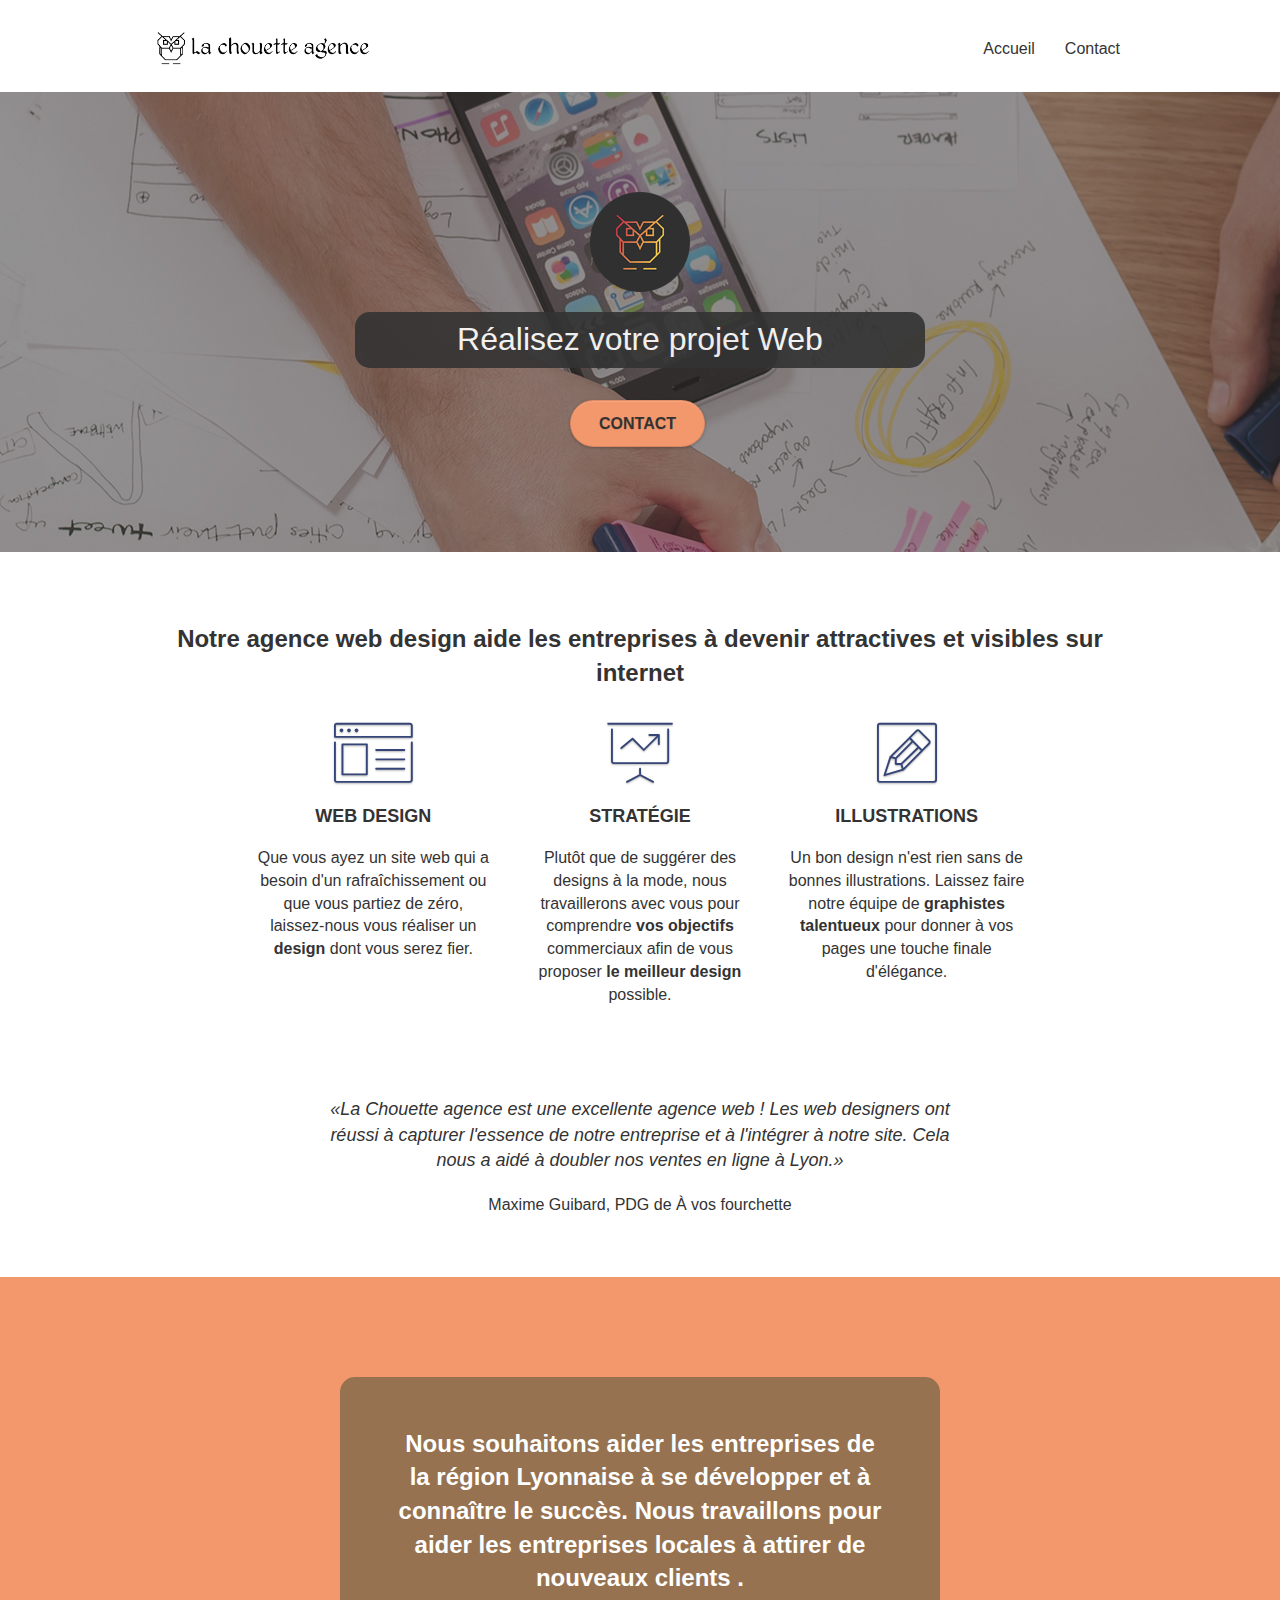
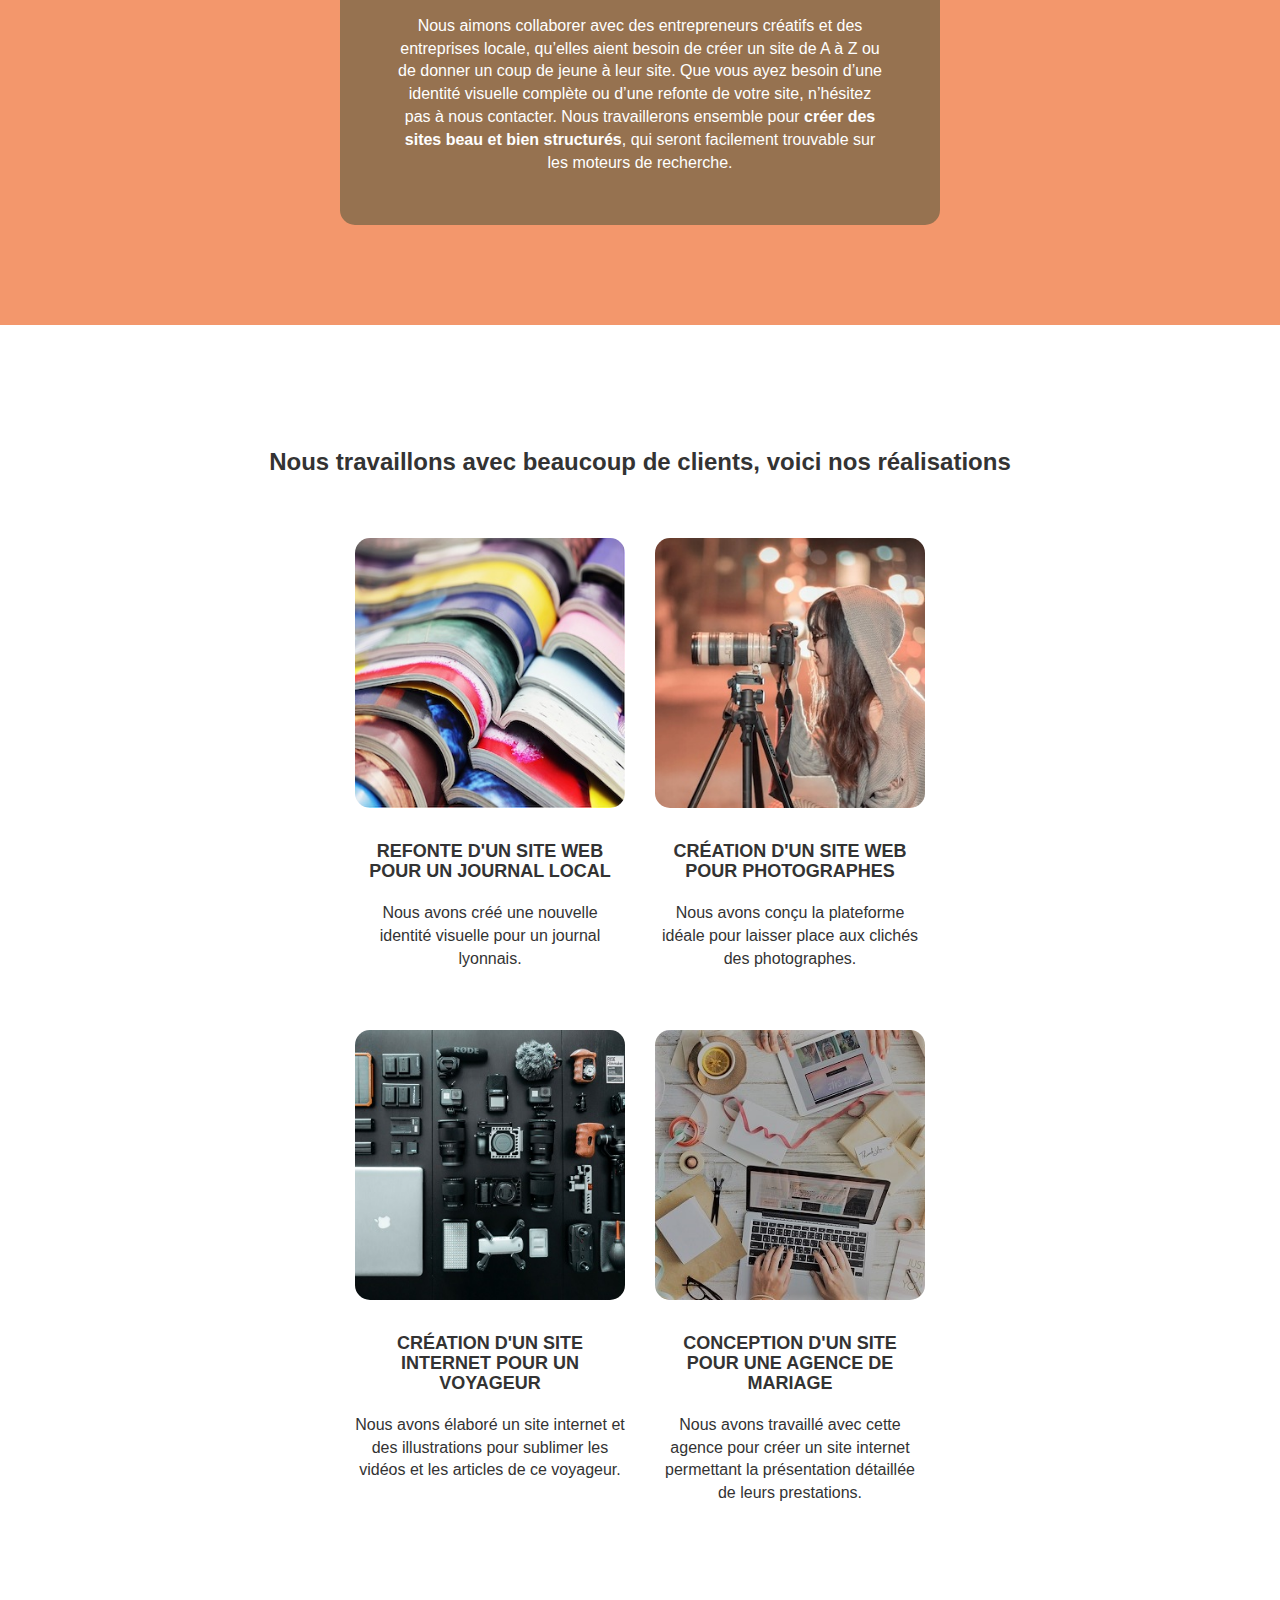
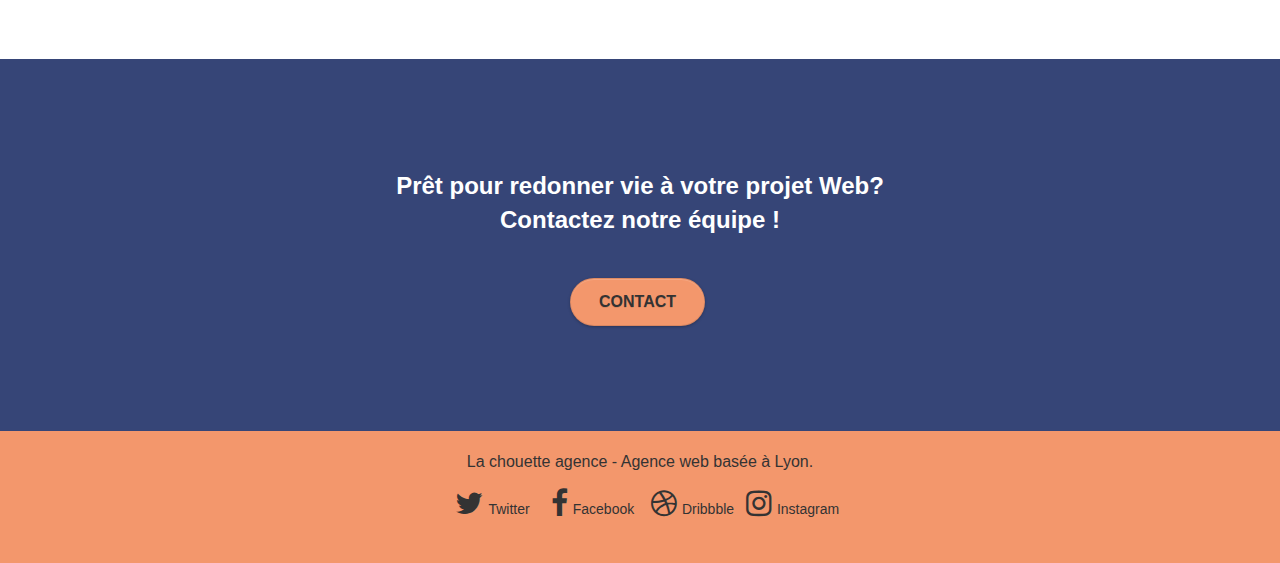
<file: index.html>
<!DOCTYPE html>
<html lang="fr">
  <head>
    <meta charset="utf-8" />
    <meta
      name="keywords"
      content="agence web, web Design, création de site web, devenir attratif et visible sur internet, projets Web, stratégie digitale, site web personnalisé, agence web design Lyon"
    />
    <!-- ajout keywords-->
    <meta
      name="description"
      content="La Chouette agence est une agence de web design basée à Lyon qui aide les entreprises à devenir attractives et visibles sur internet ! Nous vous accompagnons dans tout vos projets Web ! Mettez en place une stratégie digitale efficace et créer un site Web personnalisé"
    />
    <meta name="robots" content="index,follow" />
    <meta
      name="viewport"
      content="width=device-width, initial-scale=1.0, viewport-fit=cover"
    />
    <link rel="shortcut icon" type="image/png" href="favicon.jpg" />

    <link rel="stylesheet" type="text/css" href="./css/bootstrap.css" />
    <link rel="stylesheet" type="text/css" href="style.css" />
    <link rel="stylesheet" type="text/css" href="./css/font-awesome.css" />
    <link rel="stylesheet" type="text/css" href="./css/et-line.css" />

    <script async src="./js/jquery-2.1.0.js"></script>
    <script async src="./js/bootstrap.js"></script>
    <script async src="./js/blocs.js"></script>
    <script async src="./js/jquery.touchSwipe.js" defer></script>
    <script async src="./js/gmaps.js"></script>

    <title>
      Devenez plus attractif et plus visible sur internet ! - La Chouette Agence
    </title>

    <!-- Analytics -->
    <!-- Global site tag (gtag.js) - Google Analytics -->
    <script
      async
      src="https://www.googletagmanager.com/gtag/js?id=G-30X3S5DRMV"
    ></script>
    <script>
      window.dataLayer = window.dataLayer || [];
      function gtag() {
        dataLayer.push(arguments);
      }
      gtag("js", new Date());

      gtag("config", "G-30X3S5DRMV");
    </script>
    <!-- Analytics END -->
  </head>
  <body>
    <!-- Principal conteneur -->
    <div class="page-container">
      <!-- bloc-0 -->
      <div class="bloc bgc-white l-bloc" id="bloc-0">
        <div class="container bloc-sm">
          <nav class="navbar row">
            <div class="navbar-header">
              <a class="navbar-brand" href="index.html"
                ><img
                  src="img/la-chouette-agence.png"
                  alt="logo hibou de la chouette agence noir"
                  height="40"
              /></a>
              <button
                id="nav-toggle"
                type="button"
                class="ui-navbar-toggle navbar-toggle"
                data-toggle="collapse"
                data-target=".navbar-1"
              >
                <span class="sr-only">Toggle navigation</span
                ><span class="icon-bar"></span><span class="icon-bar"></span
                ><span class="icon-bar"></span>
              </button>
            </div>
            <div class="collapse navbar-collapse navbar-1 special-dropdown-nav">
              <ul class="site-navigation nav navbar-nav">
                <li>
                  <a href="index.html">Accueil</a>
                </li>
                <li></li>
                <li>
                  <a href="contact.html">Contact</a>
                </li>
              </ul>
            </div>
          </nav>
        </div>
      </div>
      <!-- bloc-0 END -->

      <!-- bloc-1-presentation -->
      <div
        class="
          bloc
          bgc-dark-slate-blue
          bg-banniere
          d-bloc
          bg-t-edge
          bloc-bg-texture
          texture-paper
          b-parallax
        "
        id="bloc-1-hero"
      >
        <div class="container bloc-lg">
          <div class="row tight-width-whitespace">
            <div class="col-sm-12">
              <img
                src="img/logo.png"
                class="center-block image-resize-mode"
                width="100"
                alt="logo hibou de la chouette agence coloré sur fond noir"
              />
              <h1 class="text-center hero-bloc-text tc-white">
                Réalisez votre projet Web
              </h1>
              <div class="text-center">
                <a
                  href="contact.html"
                  class="
                    btn btn-lg btn-clean btn-rd
                    cta-hero
                    btn-atomic-tangerine
                  "
                  id="cta-hero"
                  >Contact</a
                >
              </div>
            </div>
          </div>
        </div>
      </div>
      <!-- bloc-1-presentation END -->

      <!-- bloc-2-services -->
      <div class="bloc bgc-white l-bloc" id="bloc-2-services">
        <div class="container bloc-md">
          <div class="row">
            <div class="col-sm-12 text-center">
              <h2>
                Notre agence web design aide les entreprises à devenir
                attractives et visibles sur internet
              </h2>
            </div>
          </div>
          <div class="row voffset-lg med-width-whitespace">
            <div class="col-sm-4">
              <div class="text-center">
                <span
                  class="
                    et-icon-browser
                    sm-shadow
                    icon-dark-slate-blue
                    icons
                    icon-lg
                  "
                ></span>
              </div>
              <h3 class="mg-md text-center">Web design</h3>
              <p class="text-center">
                Que vous ayez un site web qui a besoin d'un rafraîchissement ou
                que vous partiez de zéro, laissez-nous vous réaliser un
                <strong>design</strong> dont vous serez fier.
              </p>
            </div>
            <div class="col-sm-4">
              <div class="text-center">
                <span
                  class="
                    et-icon-presentation
                    sm-shadow
                    icon-dark-slate-blue
                    icons
                    icon-lg
                  "
                ></span>
              </div>
              <h3 class="mg-md text-center">Stratégie</h3>
              <p class="text-center">
                Plutôt que de suggérer des designs à la mode, nous travaillerons
                avec vous pour comprendre
                <strong>vos objectifs</strong> commerciaux afin de vous proposer
                <strong>le meilleur design</strong> possible.<br />
              </p>
            </div>
            <div class="col-sm-4">
              <div class="text-center">
                <span
                  class="
                    et-icon-edit
                    sm-shadow
                    icon-dark-slate-blue
                    icons
                    icon-lg
                  "
                ></span>
              </div>
              <h3 class="mg-md text-center">Illustrations</h3>
              <p class="text-center">
                Un bon design n'est rien sans de bonnes illustrations. Laissez
                faire notre équipe de
                <strong>graphistes talentueux</strong> pour donner à vos pages
                une touche finale d'élégance.
              </p>
            </div>
          </div>
          <div class="row voffset-lg voffset">
            <div class="col-xs-12 col-md-8 col-md-offset-2 text-center">
              <q
                >La Chouette agence est une excellente agence web ! Les web
                designers ont réussi à capturer l'essence de notre entreprise et
                à l'intégrer à notre site. Cela nous a aidé à doubler nos ventes
                en ligne à Lyon.</q
              >
              <p class="quote-author">
                Maxime Guibard, PDG de À vos fourchette
              </p>
            </div>
          </div>
        </div>
      </div>
      <!-- bloc-2-services END -->

      <!-- bloc-3-what-i-do -->
      <div
        class="
          bloc
          tc-white
          bgc-atomic-tangerine
          bg-presentation
          d-bloc
          bloc-bg-texture
          texture-paper
          b-parallax
        "
        id="bloc-3-what-i-do"
      >
        <div class="container bloc-lg bloc-mobile">
          <div class="row tight-width-whitespace black-background">
            <div class="col-sm-12">
              <h2 class="mg-md text-center tc-white">
                Nous souhaitons aider les entreprises de la région Lyonnaise à
                se développer et à connaître le succès. Nous travaillons pour
                aider les entreprises locales à attirer de nouveaux clients .<br />
              </h2>
              <p class="text-center white">
                Nous aimons collaborer avec des entrepreneurs créatifs et des
                entreprises locale, qu’elles aient besoin de créer un site de A
                à Z ou de donner un coup de jeune à leur site. Que vous ayez
                besoin d’une identité visuelle complète ou d’une refonte de
                votre site, n’hésitez pas à nous contacter. Nous travaillerons
                ensemble pour
                <strong>créer des sites beau et bien structurés</strong>, qui
                seront facilement trouvable sur les moteurs de recherche.
              </p>
            </div>
          </div>
        </div>
      </div>
      <!-- bloc-3-what-i-do END -->

      <!-- bloc-4-portfolio -->
      <div
        class="bloc bgc-white bg-lines-h2-bg bg-repeat l-bloc"
        id="bloc-4-portfolio"
      >
        <div class="container bloc-lg">
          <div class="row">
            <div class="col-sm-12 text-center">
              <h2>
                Nous travaillons avec beaucoup de clients, voici nos
                réalisations
              </h2>
            </div>
          </div>
          <div class="row tight-width-whitespace portfolio-row">
            <div class="col-sm-6">
              <a
                href="img/photos/originales/livres.jpg"
                data-lightbox="img/photos/originales/livres.jpg"
                data-gallery-id="gallery-1"
                data-caption="Refonte d'un site web pour un journal local"
                data-frame="snapshot-lb"
                ><img
                  src="img/photos/miniatures/livres-mini.jpg"
                  alt="journaux magazines colorés empilés"
                  class="img-responsive portfolio-thumb"
              /></a>
              <h3 class="mg-md text-center">
                Refonte d'un site web pour un journal local
              </h3>
              <p class="text-center">
                Nous avons créé une nouvelle identité visuelle pour un journal
                lyonnais.
              </p>
            </div>
            <div class="col-sm-6">
              <a
                href="img/photos/originales/photographe.jpg"
                data-lightbox="img/photos/originales/photographe.jpg"
                data-gallery-id="gallery-1"
                data-caption="Création d'un site web pour photographes"
                data-frame="snapshot-lb"
                ><img
                  src="img/photos/miniatures/photographe-mini.jpg"
                  class="img-responsive portfolio-thumb"
                  alt="photographe regardant dans l'objectif de son appareil photo"
              /></a>
              <h3 class="mg-md text-center">
                Création d'un site web pour photographes
              </h3>
              <p class="text-center">
                Nous avons conçu la plateforme idéale pour laisser place aux
                clichés des photographes.
              </p>
            </div>
          </div>
          <div class="row tight-width-whitespace portfolio-row">
            <div class="col-sm-6">
              <a
                href="#"
                data-lightbox="img/photos/originales/equipement-electronique.jpg"
                data-gallery-id="gallery-1"
                data-caption="Création d'un site internet pour un voyageur"
                data-frame="snapshot-lb"
                ><img
                  src="img/photos/originales/equipement-electronique.jpg"
                  class="img-responsive portfolio-thumb"
                  alt="équipement électronique d'un voyageur, ordinateur, appareil photo, objectifs, micro, drone"
              /></a>
              <h3 class="mg-md text-center">
                Création d'un site internet pour un voyageur
              </h3>
              <p class="text-center">
                Nous avons élaboré un site internet et des illustrations pour
                sublimer les vidéos et les articles de ce voyageur.
              </p>
            </div>
            <div class="col-sm-6">
              <a
                href="#"
                data-lightbox="img/photos/originales/laptop.jpg"
                data-gallery-id="gallery-1"
                data-caption="Conception d'un site pour une agence de mariage"
                data-frame="snapshot-lb"
                ><img
                  src="img/photos/originales/laptop.jpg"
                  class="img-responsive portfolio-thumb"
                  alt="réunion organisation mariage"
              /></a>
              <h3 class="mg-md text-center">
                Conception d'un site pour une agence de mariage
              </h3>
              <p class="text-center">
                Nous avons travaillé avec cette agence pour créer un site
                internet permettant la présentation détaillée de leurs
                prestations.
              </p>
            </div>
          </div>
        </div>
      </div>
      <!-- bloc-4-portfolio END -->

      <!-- bloc-5-cta -->
      <div
        class="bloc bgc-dark-slate-blue d-bloc bloc-bg-texture texture-paper"
        id="bloc-5-cta"
      >
        <div class="container bloc-lg">
          <div class="row">
            <h2 class="mg-md text-center tc-white">
              Prêt pour redonner vie à votre projet Web?<br />Contactez notre
              équipe !
            </h2>
            <div class="col-sm-12 text-center">
              <a
                href="contact.html"
                class="
                  btn btn-atomic-tangerine btn-clean btn-rd btn-lg
                  cta-hero
                "
                >Contact</a
              >
            </div>
          </div>
        </div>
      </div>
      <!-- bloc-5-cta END -->

      <!-- Footer - bloc-8 -->
      <div class="bloc bgc-atomic-tangerine d-bloc" id="bloc-8">
        <div class="container bloc-sm">
          <div class="row">
            <div class="col-sm-12">
              <p class="text-center footer-text">
                La chouette agence - Agence web basée à Lyon.<br />
              </p>
              <div class="row row-no-gutters social">
                <div class="col-sm-3">
                  <div class="text-center">
                    <a class="social" href="#"
                      ><span class="fa fa-twitter icon-md"></span>Twitter</a
                    >
                  </div>
                </div>
                <div class="col-sm-3">
                  <div class="text-center">
                    <a class="social" href="#"
                      ><span class="fa fa-facebook icon-md"></span>Facebook</a
                    >
                  </div>
                </div>
                <div class="col-sm-3">
                  <div class="text-center">
                    <a class="social" href="#"
                      ><span class="fa fa-dribbble icon-md"></span>Dribbble</a
                    >
                  </div>
                </div>
                <div class="col-sm-3">
                  <div class="text-center">
                    <a class="social" href="#"
                      ><span class="fa fa-instagram icon-md"></span>Instagram</a
                    >
                  </div>
                </div>
              </div>
            </div>
          </div>
        </div>
      </div>
      <!-- Footer - bloc-8 END -->
    </div>
    <!-- Principal conteneur END -->
  </body>
</html>
</file>
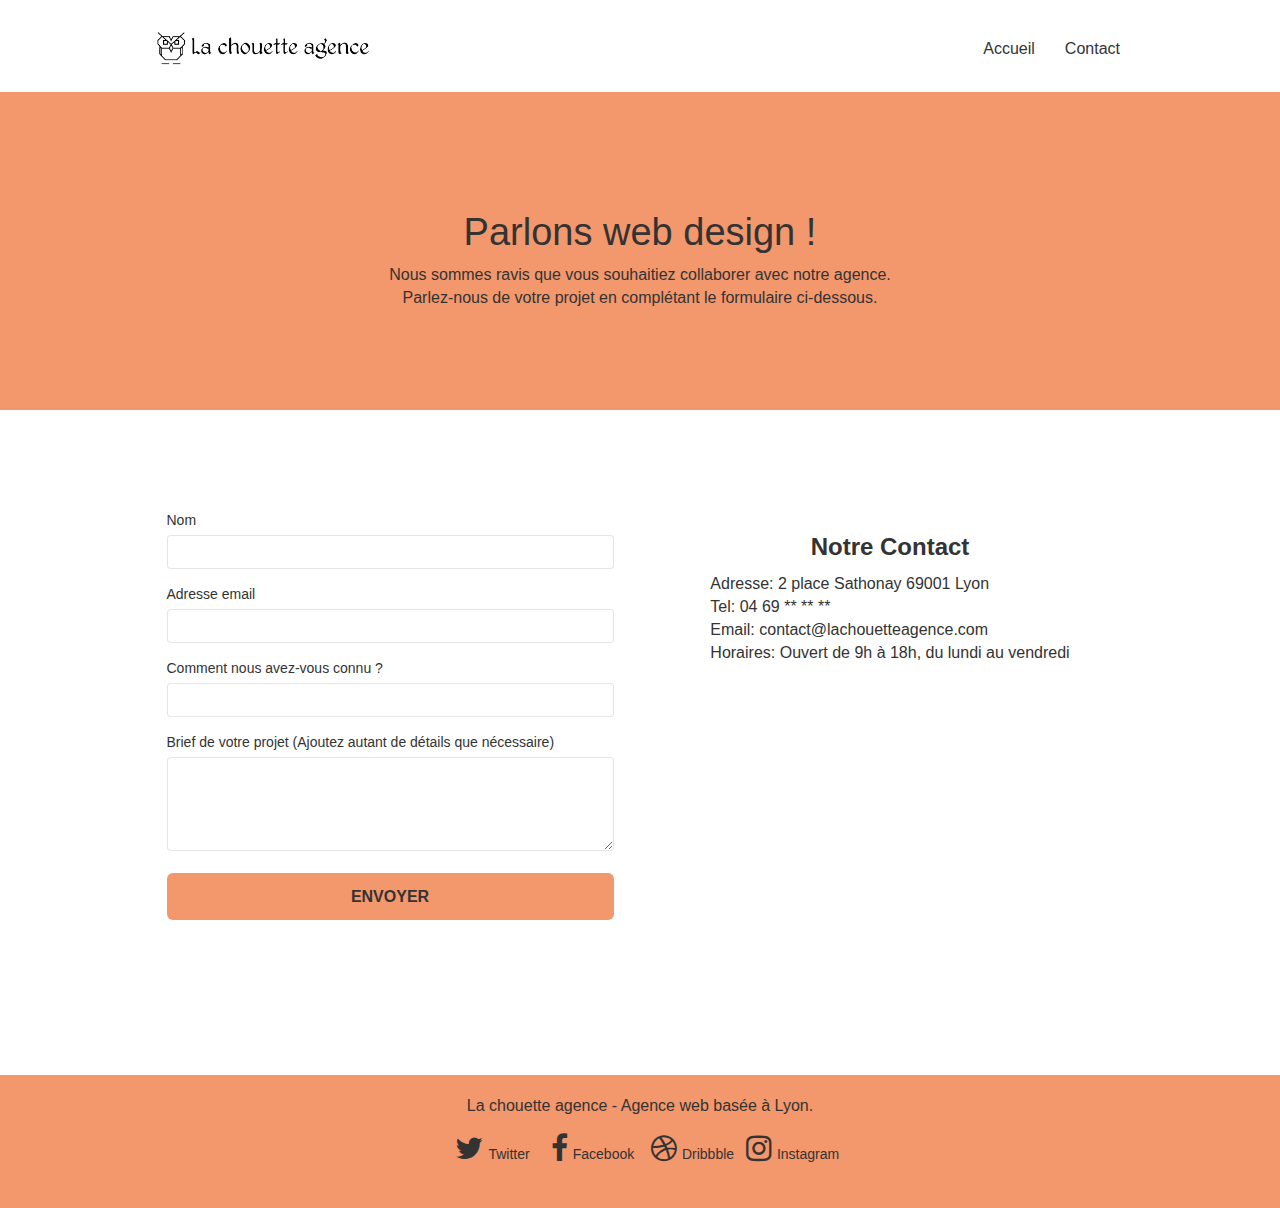
<file: contact.html>
<!DOCTYPE html>
<html lang="fr">
  <head>
    <meta charset="utf-8" />
    <meta
      name="keywords"
      content="agence web, web Design, création de site web, devenir attratif et visible sur internet, projets Web, stargie digitale, site web personnalisé"
    />
    <!-- ajout keywords-->
    <meta
      name="description"
      content="La Chouette agence est une agence de web design qui aide les entreprises à devenir attractives et visibles sur internet ! Nous vous accompagnons dans tout vos projets Web ! Mettez en place une stratégie digitale efficace et créer un site Web personnalisé"
    />
    <meta name="robots" content="index,follow" />
    <meta
      name="viewport"
      content="width=device-width, initial-scale=1.0, viewport-fit=cover"
    />
    <link rel="shortcut icon" type="image/png" href="favicon.jpg" />

    <link rel="stylesheet" type="text/css" href="./css/bootstrap.css" />
    <link rel="stylesheet" type="text/css" href="style.css" />
    <link rel="stylesheet" type="text/css" href="./css/font-awesome.css" />
    <link rel="stylesheet" type="text/css" href="./css/et-line.css" />

    <script defer src="./js/jquery-2.1.0.js"></script>
    <script defer src="./js/bootstrap.js"></script>
    <script defer src="./js/blocs.js"></script>
    <script defer src="./js/jquery.touchSwipe.js"></script>
    <script defer src="./js/gmaps.js"></script>

    <title>Contactez nous - La Chouette Agence</title>

    <!-- Analytics -->
    <!-- Global site tag (gtag.js) - Google Analytics -->
    <script
      async
      src="https://www.googletagmanager.com/gtag/js?id=G-30X3S5DRMV"
    ></script>
    <script>
      window.dataLayer = window.dataLayer || [];
      function gtag() {
        dataLayer.push(arguments);
      }
      gtag("js", new Date());

      gtag("config", "G-30X3S5DRMV");
    </script>
    <!-- Analytics END -->
  </head>
  <body>
    <!-- Principal conteneur -->
    <div class="page-container">
      <!-- bloc-0 -->
      <div class="bloc bgc-white l-bloc" id="bloc-0">
        <div class="container bloc-sm">
          <nav class="navbar row">
            <div class="navbar-header">
              <a class="navbar-brand" href="index.html"
                ><img
                  src="img/la-chouette-agence.png"
                  alt="logo hibou de la chouette agence noir"
                  height="40"
              /></a>
              <button
                id="nav-toggle"
                type="button"
                class="ui-navbar-toggle navbar-toggle"
                data-toggle="collapse"
                data-target=".navbar-1"
              >
                <span class="sr-only">Toggle navigation</span
                ><span class="icon-bar"></span><span class="icon-bar"></span
                ><span class="icon-bar"></span>
              </button>
            </div>
            <div class="collapse navbar-collapse navbar-1 special-dropdown-nav">
              <ul class="site-navigation nav navbar-nav">
                <li>
                  <a href="index.html">Accueil</a>
                </li>
                <li></li>
                <li>
                  <a href="contact.html">Contact</a>
                </li>
              </ul>
            </div>
          </nav>
        </div>
      </div>
      <!-- bloc-0 END -->

      <!-- bloc-6 -->
      <div
        class="
          bloc
          bg-dots-bg bg-repeat
          bgc-atomic-tangerine
          d-bloc
          bloc-bg-texture
        "
        id="bloc-6"
      >
        <div class="container bloc-lg">
          <div class="row">
            <div class="col-sm-12">
              <h1 class="text-center hero-bloc-text tc-black">
                Parlons web design !
              </h1>
              <p class="text-center mg-lg tc-black tight-width-whitespace">
                Nous sommes ravis que vous souhaitiez collaborer avec notre
                agence.<br />
                Parlez-nous de votre projet en complétant le formulaire
                ci-dessous.
              </p>
            </div>
          </div>
        </div>
      </div>
      <!-- bloc-6 END -->

      <!-- bloc-7 -->
      <div class="bloc bgc-white l-bloc" id="bloc-7">
        <div class="container bloc-lg">
          <div class="row">
            <div class="col-sm-6">
              <form id="form_1" novalidate>
                <!-- success-msg="Your message has been sent."
                fail-msg="Sorry it seems that our mail server is not responding, Sorry for the inconvenience!"-->
                <div class="form-group">
                  <label for="name"> Nom </label>
                  <input id="name" class="form-control" required />
                </div>
                <div class="form-group">
                  <label for="email"> Adresse email </label>
                  <input
                    id="email"
                    class="form-control"
                    type="email"
                    required
                  />
                </div>
                <div class="form-group">
                  <label for="input_504">
                    Comment nous avez-vous connu ?
                  </label>
                  <input
                    class="form-control"
                    type="email"
                    required
                    id="input_504"
                  />
                </div>
                <div class="form-group">
                  <label for="message">
                    Brief de votre projet (Ajoutez autant de détails que
                    nécessaire)<br /> </label
                  ><textarea
                    id="message"
                    class="form-control"
                    rows="4"
                    cols="50"
                    required
                  ></textarea>
                </div>
                <button
                  class="
                    bloc-button
                    btn btn-lg btn-block
                    cta-hero
                    btn-atomic-tangerine
                  "
                  type="submit"
                >
                  Envoyer
                </button>
              </form>
            </div>
            <div class="col-sm-6">
              <h2>Notre Contact</h2>
              <p>
                Adresse: 2 place Sathonay 69001 Lyon<br />
                Tel: 04 69 ** ** **<br />
                Email: contact@lachouetteagence.com<br />
                Horaires: Ouvert de 9h à 18h, du lundi au vendredi<br />
              </p>
              <iframe
                src="https://www.google.com/maps/embed?pb=!1m18!1m12!1m3!1d695.7729017048005!2d4.830211145082065!3d45.76935433867275!2m3!1f0!2f0!3f0!3m2!1i1024!2i768!4f13.1!3m3!1m2!1s0x47f4eba737b66d81%3A0x8c012cddde39e0c!2sLa%20Chouette%20Agence!5e0!3m2!1sfr!2sfr!4v1631026956217!5m2!1sfr!2sfr"
                width="400"
                height="300"
                style="border: 0"
                allowfullscreen=""
                loading="lazy"
              ></iframe>
            </div>
          </div>
        </div>
      </div>
      <!-- bloc-7 END -->

      <!-- ScrollToTop Button -->
      <a class="bloc-button btn btn-d scrollToTop" onclick="scrollToTarget('1')"
        ><span class="fa fa-chevron-up"></span
      ></a>
      <!-- ScrollToTop Button END-->

      <!-- Footer - bloc-8 -->
      <div class="bloc bgc-atomic-tangerine d-bloc" id="bloc-8">
        <div class="container bloc-sm">
          <div class="row">
            <div class="col-sm-12">
              <p class="text-center footer-text">
                La chouette agence - Agence web basée à Lyon.<br />
              </p>
              <div class="row row-no-gutters social">
                <div class="col-sm-3">
                  <div class="text-center">
                    <a class="social" href="#"
                      ><span class="fa fa-twitter icon-md"></span>Twitter</a
                    >
                  </div>
                </div>
                <div class="col-sm-3">
                  <div class="text-center">
                    <a class="social" href="#"
                      ><span class="fa fa-facebook icon-md"></span>Facebook</a
                    >
                  </div>
                </div>
                <div class="col-sm-3">
                  <div class="text-center">
                    <a class="social" href="#"
                      ><span class="fa fa-dribbble icon-md"></span>Dribbble</a
                    >
                  </div>
                </div>
                <div class="col-sm-3">
                  <div class="text-center">
                    <a class="social" href="#"
                      ><span class="fa fa-instagram icon-md"></span>Instagram</a
                    >
                  </div>
                </div>
              </div>
            </div>
          </div>
        </div>
      </div>
      <!-- Footer - bloc-8 END -->
    </div>
    <!-- Principal conteneur END -->
  </body>
</html>
</file>
<file: style.css>
body {
  margin: 0;
  padding: 0;
  background: #fff;
  overflow-x: hidden;
  -webkit-font-smoothing: antialiased;
  -moz-osx-font-smoothing: grayscale;
}
a,
button {
  transition: all 0.3s ease-in-out;
  outline: none !important;
}
a:hover {
  text-decoration: none;
  cursor: pointer;
}
#page-loading-blocs-notifaction {
  position: fixed;
  top: 0;
  bottom: 0;
  width: 100%;
  z-index: 100000;
  background: #fff url(img/pageload-spinner.gif) no-repeat center center;
}
.bloc {
  width: 100%;
  clear: both;
  background: 50% 50% no-repeat;
  padding: 0 50px;
  -webkit-background-size: cover;
  -moz-background-size: cover;
  -o-background-size: cover;
  background-size: cover;
  position: relative;
}
.bloc .container {
  padding-left: 0;
  padding-right: 0;
}
.bloc-lg {
  padding: 100px 50px;
}
.bloc-md {
  padding: 50px;
}
.bloc-sm {
  padding: 20px 50px;
}
.bg-center,
.bg-l-edge,
.bg-r-edge,
.bg-t-edge,
.bg-b-edge,
.bg-tl-edge,
.bg-bl-edge,
.bg-tr-edge,
.bg-br-edge,
.bg-repeat {
  -webkit-background-size: auto !important;
  -moz-background-size: auto !important;
  -o-background-size: auto !important;
  background-size: auto !important;
}
.bg-repeat {
  background: repeat;
}
.bg-t-edge {
  background: top no-repeat;
}
.b-parallax {
  background-attachment: fixed;
}
.d-bloc {
  color: rgba(255, 255, 255, 0.7);
}
.d-bloc button:hover {
  color: rgba(255, 255, 255, 0.9);
}
.d-bloc .icon-round,
.d-bloc .icon-square,
.d-bloc .icon-rounded,
.d-bloc .icon-semi-rounded-a,
.d-bloc .icon-semi-rounded-b {
  border-color: rgba(255, 255, 255, 0.9);
}
.d-bloc .divider-h span {
  border-color: rgba(255, 255, 255, 0.2);
}
.d-bloc .a-btn,
.d-bloc .navbar a,
.d-bloc .navbar-brand,
.d-bloc a .icon-sm,
.d-bloc a .icon-md,
.d-bloc a .icon-lg,
.d-bloc a .icon-xl,
.d-bloc h1 a,
.d-bloc h2 a,
.d-bloc h3 a,
.d-bloc h4 a,
.d-bloc h5 a,
.d-bloc h6 a,
.d-bloc p a {
  color: #333;
  transition: 300ms;
}
.d-bloc a .icon-md {
  padding: 5px;
}
.d-bloc .a-btn:hover,
.d-bloc .navbar a:hover,
.d-bloc .navbar-brand:hover,
.d-bloc a:hover .icon-sm,
.d-bloc a:hover .icon-md,
.d-bloc a:hover .icon-lg,
.d-bloc a:hover .icon-xl,
.d-bloc h1 a:hover,
.d-bloc h2 a:hover,
.d-bloc h3 a:hover,
.d-bloc h4 a:hover,
.d-bloc h5 a:hover,
.d-bloc h6 a:hover,
.d-bloc p a:hover {
  transform: scale(1.2);
  color: #333;
}
.d-bloc .navbar-toggle .icon-bar {
  background: rgba(255, 255, 255, 1);
}
.d-bloc .btn-wire,
.d-bloc .btn-wire:hover {
  color: rgba(255, 255, 255, 1);
  border-color: rgba(255, 255, 255, 1);
}
.d-bloc .panel {
  color: rgba(0, 0, 0, 0.5);
}
.d-bloc .panel button:hover {
  color: rgba(0, 0, 0, 0.7);
}
.d-bloc .panel icon {
  border-color: rgba(0, 0, 0, 0.7);
}
.d-bloc .panel .divider-h span {
  border-color: rgba(0, 0, 0, 0.1);
}
.d-bloc .panel .a-btn {
  color: rgba(0, 0, 0, 0.6);
}
.d-bloc .panel .a-btn:hover {
  color: rgba(0, 0, 0, 1);
}
.d-bloc .panel .btn-wire,
.d-bloc .panel .btn-wire:hover {
  color: rgba(0, 0, 0, 0.7);
  border-color: rgba(0, 0, 0, 0.3);
}
.d-bloc .panel,
.l-bloc {
  color: rgba(0, 0, 0, 0.5);
}
.d-bloc .panel button:hover,
.l-bloc button:hover {
  color: rgba(0, 0, 0, 0.7);
}
.l-bloc .icon-round,
.l-bloc .icon-square,
.l-bloc .icon-rounded,
.l-bloc .icon-semi-rounded-a,
.l-bloc .icon-semi-rounded-b {
  border-color: rgba(0, 0, 0, 0.7);
}
.d-bloc .panel .divider-h span,
.l-bloc .divider-h span {
  border-color: rgba(0, 0, 0, 0.1);
}
.d-bloc .panel .a-btn,
.l-bloc .a-btn,
.l-bloc .navbar a,
.l-bloc .navbar-brand,
.l-bloc a .icon-sm,
.l-bloc a .icon-md,
.l-bloc a .icon-lg,
.l-bloc a .icon-xl,
.l-bloc h1 a,
.l-bloc h2 a,
.l-bloc h3 a,
.l-bloc h4 a,
.l-bloc h5 a,
.l-bloc h6 a,
.l-bloc p a {
  color: rgba(0, 0, 0, 0.6);
}
.d-bloc .panel .a-btn:hover,
.l-bloc .a-btn:hover,
.l-bloc .navbar a:hover,
.l-bloc .navbar-brand:hover,
.l-bloc a:hover .icon-sm,
.l-bloc a:hover .icon-md,
.l-bloc a:hover .icon-lg,
.l-bloc a:hover .icon-xl,
.l-bloc h1 a:hover,
.l-bloc h2 a:hover,
.l-bloc h3 a:hover,
.l-bloc h4 a:hover,
.l-bloc h5 a:hover,
.l-bloc h6 a:hover,
.l-bloc p a:hover {
  color: rgba(0, 0, 0, 1);
}
.l-bloc .navbar-toggle .icon-bar {
  color: rgba(0, 0, 0, 0.6);
}
.d-bloc .panel .btn-wire,
.d-bloc .panel .btn-wire:hover,
.l-bloc .btn-wire,
.l-bloc .btn-wire:hover {
  color: rgba(0, 0, 0, 0.7);
  border-color: rgba(0, 0, 0, 0.3);
}
.voffset {
  margin-top: 30px;
}
.voffset-lg {
  margin-top: 80px;
}
.row-no-gutters {
  margin-right: 0;
  margin-left: 0;
}
.row.row-no-gutters > [class^="col-"],
.row.row-no-gutters > [class*=" col-"] {
  padding-right: 0;
  padding-left: 0;
}
#bloc-1-hero h1 {
  font-size: 32px;
  background-color: #333;
  opacity: 0.9;
  border-radius: 15px;
  padding: 10px;
}
.navbar {
  margin-bottom: 0;
  z-index: 1;
}
.navbar-brand {
  height: auto;
  padding: 3px 15px;
  font-size: 25px;
  font-weight: 400;
  font-weight: 600;
  line-height: 44px;
}
.navbar-brand img {
  max-height: 200px;
  margin: 0 5px 0 0;
  display: inline;
}
.navbar-brand img[src$="svg"] {
  min-width: 100px;
}
.nav-center .navbar-brand img {
  margin: 0;
}
.navbar .nav {
  padding-top: 2px;
  margin-right: -16px;
  float: right;
  z-index: 1;
}
.nav > li {
  float: left;
  margin-top: 4px;
  font-size: 16px;
}
.navbar-nav .open .dropdown-menu > li > a {
  text-align: inherit;
}
.nav > li a:hover,
.nav > li a:focus {
  background: transparent;
}
.navbar-toggle {
  margin: 10px 10px 0 0;
  border: 0;
}
.navbar-toggle:hover {
  background: transparent !important;
}
.navbar-toggle .icon-bar {
  background-color: rgba(0, 0, 0, 0.5);
  width: 26px;
}
.nav-invert .navbar .nav {
  float: left;
}
.nav-invert .navbar-header,
.nav-invert .navbar-brand {
  float: right;
  position: relative;
  z-index: 2;
}
@media (min-width: 768px) {
  .site-navigation {
    position: absolute;
    top: 50%;
    right: 20px;
    transform: translate(0, -50%);
    -webkit-transform: translateY(-50%);
  }
  .nav > li .dropdown-menu a,
  .nav > li .dropdown-menu a:hover {
    color: #484848;
  }
  .nav-invert .site-navigation {
    left: 0;
    right: 0;
  }
  .nav-center {
    text-align: center;
  }
  .nav-center .navbar-header {
    width: 100%;
  }
  .nav-center .navbar-header,
  .nav-center .navbar-brand,
  .nav-center .nav > li {
    float: none;
    display: inline-block;
  }
  .nav-center .site-navigation {
    position: relative;
    width: 100%;
    right: 0;
    margin-right: 0;
    margin-top: 20px;
  }
  .nav-center.mini-nav .navbar-toggle {
    float: none;
    margin: 10px auto 0;
  }
}
.nav > li > .dropdown a {
  background: none !important;
  display: block;
  padding: 14px 15px;
}
nav .caret {
  margin: 0 5px;
}
.dropdown-menu .dropdown-menu {
  top: -8px;
  left: 100%;
}
.dropdown-menu .dropmenu-flow-right {
  top: 100%;
  left: 0;
  margin-left: -1px;
  border-top-left-radius: 0;
  border-top-right-radius: 0;
}
.dropdown-menu .dropdown span {
  border: 4px solid #000;
  border-top-color: transparent;
  border-right-color: transparent;
  border-bottom-color: transparent;
  margin: 6px -5px 0 0 !important;
  float: right;
}
.mg-md {
  margin-top: 10px;
  margin-bottom: 20px;
}
.mg-lg {
  margin-top: 10px;
  margin-bottom: 40px;
}
.btn {
  margin: 0 5px 5px 0;
}
.btn.pull-right {
  margin: 0 0 5px 5px;
}
.btn-d,
.btn-d:hover,
.btn-d:focus {
  color: #fff;
  background: rgba(0, 0, 0, 0.3);
}
button {
  outline: none !important;
}
.btn-rd {
  border-radius: 40px;
}
.btn-clean {
  border: 1px solid rgba(0, 0, 0, 0.08);
  border-bottom-color: rgba(0, 0, 0, 0.1);
  text-shadow: 0 1px 0 rgba(0, 0, 1, 0.1);
  box-shadow: 0 1px 3px rgba(0, 0, 1, 0.25),
    inset 0 1px 0 0 rgba(255, 255, 255, 0.15);
}
.icon-md {
  font-size: 30px !important;
}
.icon-lg {
  font-size: 60px !important;
}
.sm-shadow {
  text-shadow: 0 1px 2px rgba(0, 0, 0, 0.3);
}
.panel-sq,
.panel-sq .panel-heading,
.panel-sq .panel-footer {
  border-radius: 0;
}
.panel-rd {
  border-radius: 30px;
}
.panel-rd .panel-heading {
  border-radius: 29px 29px 0 0;
}
.panel-rd .panel-footer {
  border-radius: 0 0 29px 29px;
}
.form-control {
  border-color: rgba(0, 0, 0, 0.1);
  box-shadow: none;
}
.scrollToTop {
  width: 40px;
  height: 40px;
  position: fixed;
  bottom: 20px;
  right: 20px;
  opacity: 0;
  z-index: 500;
  transition: all 0.3s ease-in-out;
}
.scrollToTop span {
  margin-top: 6px;
}
.showScrollTop {
  font-size: 14px;
  opacity: 1;
}
a[data-lightbox] {
  position: relative;
  display: block;
  text-align: center;
}
a[data-lightbox]:hover::before {
  content: "+";
  font-family: "HelveticaNeue-Light", "Helvetica Neue Light", "Helvetica Neue",
    Helvetica, Arial;
  font-size: 32px;
  width: 50px;
  height: 50px;
  margin-left: -25px;
  border-radius: 50%;
  background: rgba(0, 0, 0, 0.6);
  color: #fff;
  font-weight: 100;
  z-index: 1;
  position: absolute;
  top: 50%;
  transform: translateY(-50%);
  -webkit-transform: translateY(-50%);
}
a[data-lightbox]:hover img {
  opacity: 0.6;
  -webkit-animation-fill-mode: none;
  animation-fill-mode: none;
}
#lightbox-modal {
  display: flex;
  align-items: center;
}
#lightbox-modal .modal-dialog {
  width: 90%;
  max-width: 900px;
  margin: 0 auto 0;
}
#lightbox-modal .modal-dialog img {
  max-height: 90vh;
  margin: 0 auto;
}
.lightbox-caption {
  padding: 20px;
  color: #fff;
  background: rgba(0, 0, 0, 0.5);
  position: absolute;
  left: 15px;
  right: 15px;
  bottom: 5px;
}
.close-lightbox {
  color: #fff;
  font-size: 30px;
  position: absolute;
  top: 20px;
  right: 20px;
  z-index: 20;
  background: rgba(0, 0, 0, 0.5);
  border: none;
  line-height: 30px;
  padding: 0 9px 5px;
  opacity: 0.3;
}
.close-lightbox:hover,
.next-lightbox:hover,
.prev-lightbox:hover {
  opacity: 1;
  color: #fff;
}
.next-lightbox,
.prev-lightbox {
  font-size: 20px;
  color: rgba(255, 255, 255, 0.9);
  background: rgba(0, 0, 0, 0.5);
  transition: all 0.2s ease-in-out;
  position: absolute;
  top: 45%;
  z-index: 1;
  opacity: 0.4;
}
.next-lightbox {
  padding: 6px 8px 1px 13px;
  right: 25px;
}
.prev-lightbox {
  padding: 6px 13px 1px 10px;
  left: 25px;
}
.snapshot-lb .modal-body {
  padding-bottom: 45px;
}
.snapshot-lb .lightbox-caption {
  padding: 0;
  color: rgba(0, 0, 0, 0.5);
  background: none;
}
h1,
h2,
h3,
h4,
h5,
h6,
p,
label,
.btn,
a {
  font-family: "helvetica";
  font-weight: 400;
  color: #333333 !important;
}
.container {
  max-width: 1000px;
}
.hero-bloc-text {
  font-size: 38px;
}
.hero-bloc-text-sub {
  font-size: 36px;
}
.statement-bloc-text {
  line-height: 26px;
  font-style: italic;
  font-size: 20px;
  text-align: center;
  font-weight: lighter;
  max-width: 520px;
  margin: auto auto auto auto;
}
p {
  font-size: 16px;
}
.col-sm-6 {
  display: flex;
  flex-direction: column;
  justify-content: center;
  align-items: center;
}
q {
  font-style: italic;
  font-size: 18px;
  color: #333;
}
.quote-author {
  margin-top: 20px;
}
.tight-width-whitespace {
  max-width: 600px;
  margin: auto auto auto auto;
}
.h1 {
  font-size: 34px;
  font-family: "Open Sans";
  text-shadow: 0 0 16px rgb(0, 0, 0);
}
.cta-hero {
  margin-top: 22px;
  color: #ffffff !important;
  text-transform: uppercase;
  padding: 12px 28px 12px 28px;
  font-size: 16px;
  font-weight: 700;
}
.social {
  max-width: 400px;
  margin: auto auto 20px auto;
}
h2 {
  font-size: 24px;
  font-weight: 700;
  line-height: 1.4em;
}
h3 {
  font-size: 18px;
  text-transform: uppercase;
  font-weight: 700;
  color: #333333 !important;
}
.med-width-whitespace {
  max-width: 800px;
  margin: auto auto auto auto;
  box-shadow: 0 0 0 #000;
}
h1 {
  color: #333333 !important;
}
h4 {
  color: #333333 !important;
}
.icons {
  margin-bottom: 14px;
  margin-top: 24px;
}
.white {
  color: #ffffff !important;
}
.footer-text {
  color: #333;
}
.portfolio-thumb {
  margin-bottom: 24px;
  border-radius: 15px;
}
.portfolio-row {
  margin-bottom: 44px;
  margin-top: 50px;
}
.avatar {
  box-shadow: 0 4px 9px rgba(0, 0, 0, 0.3);
}
.black-background {
  background-color: rgba(110, 99, 69, 0.7);
  padding: 40px 40px 40px 40px;
  border-radius: 15px;
}
.bold-link {
  font-weight: 900;
  text-decoration: underline !important;
}
.bgc-white {
  background-color: #fff;
}
.bgc-dark-slate-blue {
  background-color: #364577;
}
.bgc-atomic-tangerine {
  background-color: #f3976c;
}
.tc-white {
  color: #ffffff !important;
}
.tc-black {
  color: #333;
}
.btn-atomic-tangerine {
  background: #f3976c;
  color: #333333 !important;
  transition: 300ms;
}
.btn-atomic-tangerine:hover {
  transform: scale(1.1);
  background: #c27956 !important;
  color: #333333 !important;
}
.ltc-white {
  color: #ffffff !important;
}
.ltc-white:hover {
  color: #cccccc !important;
}
.ltc-atomic-tangerine {
  color: #f3976c !important;
}
.ltc-atomic-tangerine:hover {
  color: #c27956 !important;
}
.icon-dark-slate-blue {
  color: #364577 !important;
  border-color: #364577 !important;
}
.bg-banniere {
  background-image: url(img/la-chouette-agence-banniere.jpg);
}
.bg-presentation {
  background-image: url(img/image-de-presentation.jpg);
}
@media (max-width: 1024px) {
  .bloc {
    padding-left: 20px;
    padding-right: 20px;
  }
  .bloc.full-width-bloc,
  .bloc-tile-2.full-width-bloc .container,
  .bloc-tile-3.full-width-bloc .container,
  .bloc-tile-4.full-width-bloc .container {
    padding-left: 0;
    padding-right: 0;
  }
}
@media (max-width: 992px) and (min-width: 768px) {
  .navbar .nav {
    max-width: 80%;
  }
  .nav-center.navbar .nav {
    max-width: 100%;
  }
}
@media only screen and (min-width: 768px) and (max-width: 1024px) and (orientation: landscape) {
  .b-parallax {
    background-attachment: scroll;
  }
}
@media only screen and (min-width: 1024px) and (max-width: 1366px) and (-webkit-min-device-pixel-ratio: 1.5) {
  .b-parallax {
    background-attachment: scroll;
  }
}
@media (max-width: 991px) {
  .container {
    width: 100%;
  }
  .b-parallax {
    background-attachment: scroll;
  }
  .page-container,
  #hero-bloc {
    overflow-x: hidden;
    position: relative;
  }
  .bloc {
    padding-left: 10px;
    padding-right: 10px;
  }
  .bloc-group,
  .bloc-group .bloc {
    display: block;
    width: 100%;
  }
  .bloc-fill-screen .fill-bloc-top-edge,
  .bloc-fill-screen .fill-bloc-bottom-edge {
    padding: 0 20px;
    padding-left: 10px;
    padding-right: 10px;
  }
}
@media (max-width: 767px) {
  .page-container {
    overflow-x: hidden;
    position: relative;
  }
  h1,
  h2,
  h3,
  h4,
  h5,
  h6,
  p,
  #disqus_thread {
    padding-left: 10px !important;
    padding-right: 10px !important;
  }
  .b-parallax {
    background-attachment: scroll;
  }
  .navbar .nav {
    padding-top: 0;
    border-top: 1px solid rgba(0, 0, 0, 0.2);
    float: none !important;
  }
  .navbar.row {
    margin-left: 0;
    margin-right: 0;
  }
  .site-navigation {
    position: inherit;
    transform: none;
    -webkit-transform: none;
    -ms-transform: none;
  }
  .nav > li {
    margin-top: 0;
    border-bottom: 1px solid rgba(0, 0, 0, 0.1);
    background: rgba(0, 0, 0, 0.05);
    text-align: left;
    padding-left: 15px;
    width: 100%;
  }
  .nav > li:hover {
    background: rgba(0, 0, 0, 0.08);
  }
  .dropdown .dropdown a .caret {
    float: none;
    margin: 5px 0 0 10px !important;
    border: 4px solid #000;
    border-bottom-color: transparent;
    border-right-color: transparent;
    border-left-color: transparent;
  }
  #hero-bloc .navbar .nav {
    background: rgba(0, 0, 0, 0.8);
  }
  #hero-bloc .navbar .nav a {
    color: rgba(255, 255, 255, 0.6);
  }
  .hero {
    padding: 50px 0;
  }
  .hero-nav {
    left: -1px;
    right: -1px;
  }
  .navbar-collapse {
    padding: 0;
    overflow-x: hidden;
    -webkit-box-shadow: none;
    box-shadow: none;
  }
  .navbar-brand img {
    max-height: 40px;
    width: auto;
  }
  .nav-invert .navbar-header {
    float: none;
    width: 100%;
  }
  .nav-invert .navbar-toggle {
    float: left;
    margin-left: 10px;
  }
  .bloc {
    padding-left: 0;
    padding-right: 0;
  }
  .bloc-xxl,
  .bloc-xl,
  .bloc-lg {
    padding: 40px 0;
  }
  .bloc-mobile {
    padding: 0;
  }
  .black-background {
    border-radius: 0;
    padding: 20px;
  }
  .bloc-sm,
  .bloc-md {
    padding-left: 0;
    padding-right: 0;
  }
  .bloc-tile-2 .container,
  .bloc-tile-3 .container,
  .bloc-tile-4 .container,
  .bloc-fill-screen .fill-bloc-top-edge,
  .bloc-fill-screen .fill-bloc-bottom-edge {
    padding-left: 0;
    padding-right: 0;
  }
  .a-block {
    padding: 0 10px;
  }
  .btn-dwn {
    display: none;
  }
  .voffset {
    margin-top: 5px;
  }
  .voffset-md {
    margin-top: 20px;
  }
  .voffset-lg {
    margin-top: 30px;
  }
  form {
    padding: 5px;
  }
  .close-lightbox {
    display: inline-block;
  }
  .blocsapp-device-iphone5 {
    background-size: 216px 425px;
    padding-top: 60px;
    width: 216px;
    height: 425px;
  }
  .blocsapp-device-iphone5 img {
    width: 180px;
    height: 320px;
  }
}
@media (max-width: 400px) {
  .bloc {
    padding-left: 0;
    padding-right: 0;
  }
}
@media (max-width: 767px) {
  .bloc-mob-center-text {
    text-align: center;
  }
}
</file>
<file: css/et-line.css>
@font-face {
    font-family: et-line;
    src: url(../fonts/et-line.eot);
    src: url(../fonts/et-line.eot?#iefix) format('embedded-opentype'), url(../fonts/et-line.woff) format('woff'), url(../fonts/et-line.ttf) format('truetype'), url(../fonts/et-line.svg#et-line) format('svg');
    font-weight: 400;
    font-style: normal
}

.et-icon-adjustments,
.et-icon-alarmclock,
.et-icon-anchor,
.et-icon-aperture,
.et-icon-attachment,
.et-icon-bargraph,
.et-icon-basket,
.et-icon-beaker,
.et-icon-bike,
.et-icon-book-open,
.et-icon-briefcase,
.et-icon-browser,
.et-icon-calendar,
.et-icon-camera,
.et-icon-caution,
.et-icon-chat,
.et-icon-circle-compass,
.et-icon-clipboard,
.et-icon-clock,
.et-icon-cloud,
.et-icon-compass,
.et-icon-desktop,
.et-icon-dial,
.et-icon-document,
.et-icon-documents,
.et-icon-download,
.et-icon-dribbble,
.et-icon-edit,
.et-icon-envelope,
.et-icon-expand,
.et-icon-facebook,
.et-icon-flag,
.et-icon-focus,
.et-icon-gears,
.et-icon-genius,
.et-icon-gift,
.et-icon-global,
.et-icon-globe,
.et-icon-googleplus,
.et-icon-grid,
.et-icon-happy,
.et-icon-hazardous,
.et-icon-heart,
.et-icon-hotairballoon,
.et-icon-hourglass,
.et-icon-key,
.et-icon-laptop,
.et-icon-layers,
.et-icon-lifesaver,
.et-icon-lightbulb,
.et-icon-linegraph,
.et-icon-linkedin,
.et-icon-lock,
.et-icon-magnifying-glass,
.et-icon-map,
.et-icon-map-pin,
.et-icon-megaphone,
.et-icon-mic,
.et-icon-mobile,
.et-icon-newspaper,
.et-icon-notebook,
.et-icon-paintbrush,
.et-icon-paperclip,
.et-icon-pencil,
.et-icon-phone,
.et-icon-picture,
.et-icon-pictures,
.et-icon-piechart,
.et-icon-presentation,
.et-icon-pricetags,
.et-icon-printer,
.et-icon-profile-female,
.et-icon-profile-male,
.et-icon-puzzle,
.et-icon-quote,
.et-icon-recycle,
.et-icon-refresh,
.et-icon-ribbon,
.et-icon-rss,
.et-icon-sad,
.et-icon-scissors,
.et-icon-scope,
.et-icon-search,
.et-icon-shield,
.et-icon-speedometer,
.et-icon-strategy,
.et-icon-streetsign,
.et-icon-tablet,
.et-icon-target,
.et-icon-telescope,
.et-icon-toolbox,
.et-icon-tools,
.et-icon-tools-2,
.et-icon-trophy,
.et-icon-tumblr,
.et-icon-twitter,
.et-icon-upload,
.et-icon-video,
.et-icon-wallet,
.et-icon-wine {
    font-family: et-line;
    speak: none;
    font-style: normal;
    font-weight: 400;
    font-variant: normal;
    text-transform: none;
    line-height: 1;
    -webkit-font-smoothing: antialiased;
    -moz-osx-font-smoothing: grayscale;
    display: inline-block
}

.et-icon-mobile:before {
    content: "\e000"
}

.et-icon-laptop:before {
    content: "\e001"
}

.et-icon-desktop:before {
    content: "\e002"
}

.et-icon-tablet:before {
    content: "\e003"
}

.et-icon-phone:before {
    content: "\e004"
}

.et-icon-document:before {
    content: "\e005"
}

.et-icon-documents:before {
    content: "\e006"
}

.et-icon-search:before {
    content: "\e007"
}

.et-icon-clipboard:before {
    content: "\e008"
}

.et-icon-newspaper:before {
    content: "\e009"
}

.et-icon-notebook:before {
    content: "\e00a"
}

.et-icon-book-open:before {
    content: "\e00b"
}

.et-icon-browser:before {
    content: "\e00c"
}

.et-icon-calendar:before {
    content: "\e00d"
}

.et-icon-presentation:before {
    content: "\e00e"
}

.et-icon-picture:before {
    content: "\e00f"
}

.et-icon-pictures:before {
    content: "\e010"
}

.et-icon-video:before {
    content: "\e011"
}

.et-icon-camera:before {
    content: "\e012"
}

.et-icon-printer:before {
    content: "\e013"
}

.et-icon-toolbox:before {
    content: "\e014"
}

.et-icon-briefcase:before {
    content: "\e015"
}

.et-icon-wallet:before {
    content: "\e016"
}

.et-icon-gift:before {
    content: "\e017"
}

.et-icon-bargraph:before {
    content: "\e018"
}

.et-icon-grid:before {
    content: "\e019"
}

.et-icon-expand:before {
    content: "\e01a"
}

.et-icon-focus:before {
    content: "\e01b"
}

.et-icon-edit:before {
    content: "\e01c"
}

.et-icon-adjustments:before {
    content: "\e01d"
}

.et-icon-ribbon:before {
    content: "\e01e"
}

.et-icon-hourglass:before {
    content: "\e01f"
}

.et-icon-lock:before {
    content: "\e020"
}

.et-icon-megaphone:before {
    content: "\e021"
}

.et-icon-shield:before {
    content: "\e022"
}

.et-icon-trophy:before {
    content: "\e023"
}

.et-icon-flag:before {
    content: "\e024"
}

.et-icon-map:before {
    content: "\e025"
}

.et-icon-puzzle:before {
    content: "\e026"
}

.et-icon-basket:before {
    content: "\e027"
}

.et-icon-envelope:before {
    content: "\e028"
}

.et-icon-streetsign:before {
    content: "\e029"
}

.et-icon-telescope:before {
    content: "\e02a"
}

.et-icon-gears:before {
    content: "\e02b"
}

.et-icon-key:before {
    content: "\e02c"
}

.et-icon-paperclip:before {
    content: "\e02d"
}

.et-icon-attachment:before {
    content: "\e02e"
}

.et-icon-pricetags:before {
    content: "\e02f"
}

.et-icon-lightbulb:before {
    content: "\e030"
}

.et-icon-layers:before {
    content: "\e031"
}

.et-icon-pencil:before {
    content: "\e032"
}

.et-icon-tools:before {
    content: "\e033"
}

.et-icon-tools-2:before {
    content: "\e034"
}

.et-icon-scissors:before {
    content: "\e035"
}

.et-icon-paintbrush:before {
    content: "\e036"
}

.et-icon-magnifying-glass:before {
    content: "\e037"
}

.et-icon-circle-compass:before {
    content: "\e038"
}

.et-icon-linegraph:before {
    content: "\e039"
}

.et-icon-mic:before {
    content: "\e03a"
}

.et-icon-strategy:before {
    content: "\e03b"
}

.et-icon-beaker:before {
    content: "\e03c"
}

.et-icon-caution:before {
    content: "\e03d"
}

.et-icon-recycle:before {
    content: "\e03e"
}

.et-icon-anchor:before {
    content: "\e03f"
}

.et-icon-profile-male:before {
    content: "\e040"
}

.et-icon-profile-female:before {
    content: "\e041"
}

.et-icon-bike:before {
    content: "\e042"
}

.et-icon-wine:before {
    content: "\e043"
}

.et-icon-hotairballoon:before {
    content: "\e044"
}

.et-icon-globe:before {
    content: "\e045"
}

.et-icon-genius:before {
    content: "\e046"
}

.et-icon-map-pin:before {
    content: "\e047"
}

.et-icon-dial:before {
    content: "\e048"
}

.et-icon-chat:before {
    content: "\e049"
}

.et-icon-heart:before {
    content: "\e04a"
}

.et-icon-cloud:before {
    content: "\e04b"
}

.et-icon-upload:before {
    content: "\e04c"
}

.et-icon-download:before {
    content: "\e04d"
}

.et-icon-target:before {
    content: "\e04e"
}

.et-icon-hazardous:before {
    content: "\e04f"
}

.et-icon-piechart:before {
    content: "\e050"
}

.et-icon-speedometer:before {
    content: "\e051"
}

.et-icon-global:before {
    content: "\e052"
}

.et-icon-compass:before {
    content: "\e053"
}

.et-icon-lifesaver:before {
    content: "\e054"
}

.et-icon-clock:before {
    content: "\e055"
}

.et-icon-aperture:before {
    content: "\e056"
}

.et-icon-quote:before {
    content: "\e057"
}

.et-icon-scope:before {
    content: "\e058"
}

.et-icon-alarmclock:before {
    content: "\e059"
}

.et-icon-refresh:before {
    content: "\e05a"
}

.et-icon-happy:before {
    content: "\e05b"
}

.et-icon-sad:before {
    content: "\e05c"
}

.et-icon-facebook:before {
    content: "\e05d"
}

.et-icon-twitter:before {
    content: "\e05e"
}

.et-icon-googleplus:before {
    content: "\e05f"
}

.et-icon-rss:before {
    content: "\e060"
}

.et-icon-tumblr:before {
    content: "\e061"
}

.et-icon-linkedin:before {
    content: "\e062"
}

.et-icon-dribbble:before {
    content: "\e063"
}
</file>
